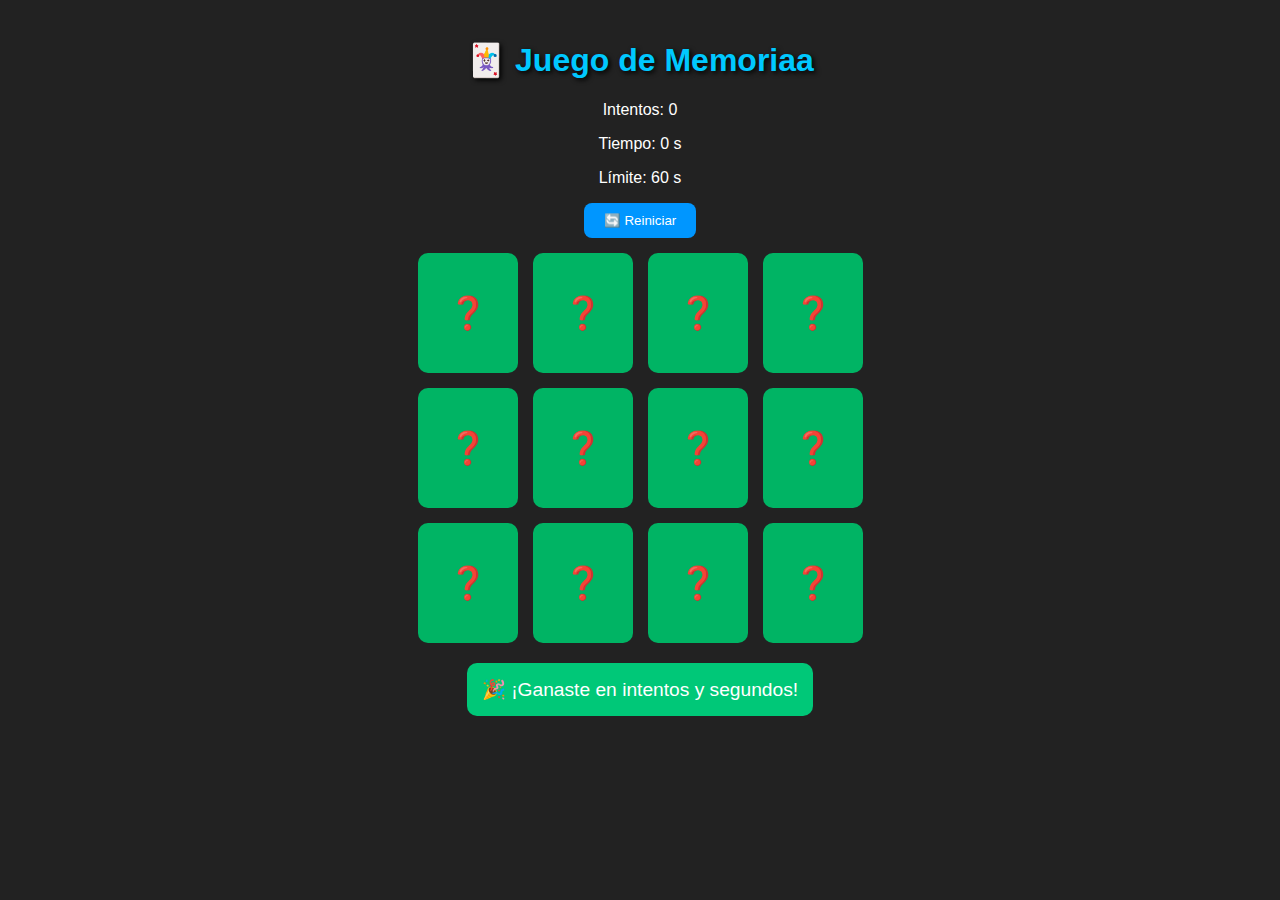
<file: d.html>
<!DOCTYPE html>
<html lang="es">
<head>
  <meta charset="UTF-8">
  <meta name="viewport" content="width=device-width, initial-scale=1.0">
  <title>Juego de Memoria</title>
  <link rel="stylesheet" href="style.css">
</head>
<body>
  <h1>🃏 Juego de Memoriaa</h1>

  <!-- Panel con información -->
  <div class="info">
    <p>Intentos: <span id="intentos">0</span></p>
    <p>Tiempo: <span id="tiempo">0</span> s</p>
<p>Límite: <span id="limite">60</span> s</p>
    <button id="reiniciar">🔄 Reiniciar</button>
  </div>

  <!-- Contenedor de cartas -->
  <div class="tablero" id="tablero">
    <!-- Cartas generadas por JS -->
  </div>

  <!-- Mensaje de victoria -->
  <div id="victoria" class="oculto">
    🎉 ¡Ganaste en <span id="final-intentos"></span> intentos y <span id="final-tiempo"></span> segundos!
  </div>

  <script src="script.js"></script>
</body>
</html>
</file>
<file: style.css>
/* 🎨 Estilos generales */
body {
  font-family: Arial, sans-serif;
  background: rgb(34, 34, 34);
  color: white;
  text-align: center;
  margin: 0;
  padding: 20px;
}

h1 {
  color: rgb(0, 200, 255);
  text-shadow: 2px 2px 5px rgb(0, 0, 0);
}

.info {
  margin-bottom: 15px;
}

button {
  padding: 10px 20px;
  border: none;
  border-radius: 8px;
  background: rgb(0, 150, 255);
  color: white;
  cursor: pointer;
  transition: 0.3s;
}
button:hover {
  background: rgb(0, 100, 200);
}

/* 🃏 Tablero */
.tablero {
  display: grid;
  grid-template-columns: repeat(4, 100px);
  grid-gap: 15px;
  justify-content: center;
}

/* 🎴 Carta */
.carta {
  width: 100px;
  height: 120px;
  perspective: 1000px;
  cursor: pointer;
}

.carta-inner {
  position: relative;
  width: 100%;
  height: 100%;
  transition: transform 0.8s;
  transform-style: preserve-3d;
}

.carta.volteada .carta-inner {
  transform: rotateY(180deg);
}

/* Caras */
.carta-front, .carta-back {
  position: absolute;
  width: 100%;
  height: 100%;
  backface-visibility: hidden;
  border-radius: 10px;
  display: flex;
  justify-content: center;
  align-items: center;
  font-size: 2rem;
}

/* Parte trasera */
.carta-back {
  background: rgb(0, 180, 100);
  color: white;
}

/* Parte frontal */
.carta-front {
  background: rgb(200, 200, 200);
  transform: rotateY(180deg);
  box-shadow: 0 5px 15px rgba(0, 0, 0, 0.6);
}

/* 🎉 Mensaje de victoria */
#victoria {
  margin-top: 20px;
  font-size: 1.2rem;
  padding: 15px;
  background: rgb(0, 200, 120);
  border-radius: 10px;
  display: inline-block;
}

.oculto {
  display: none;
}
</file>
